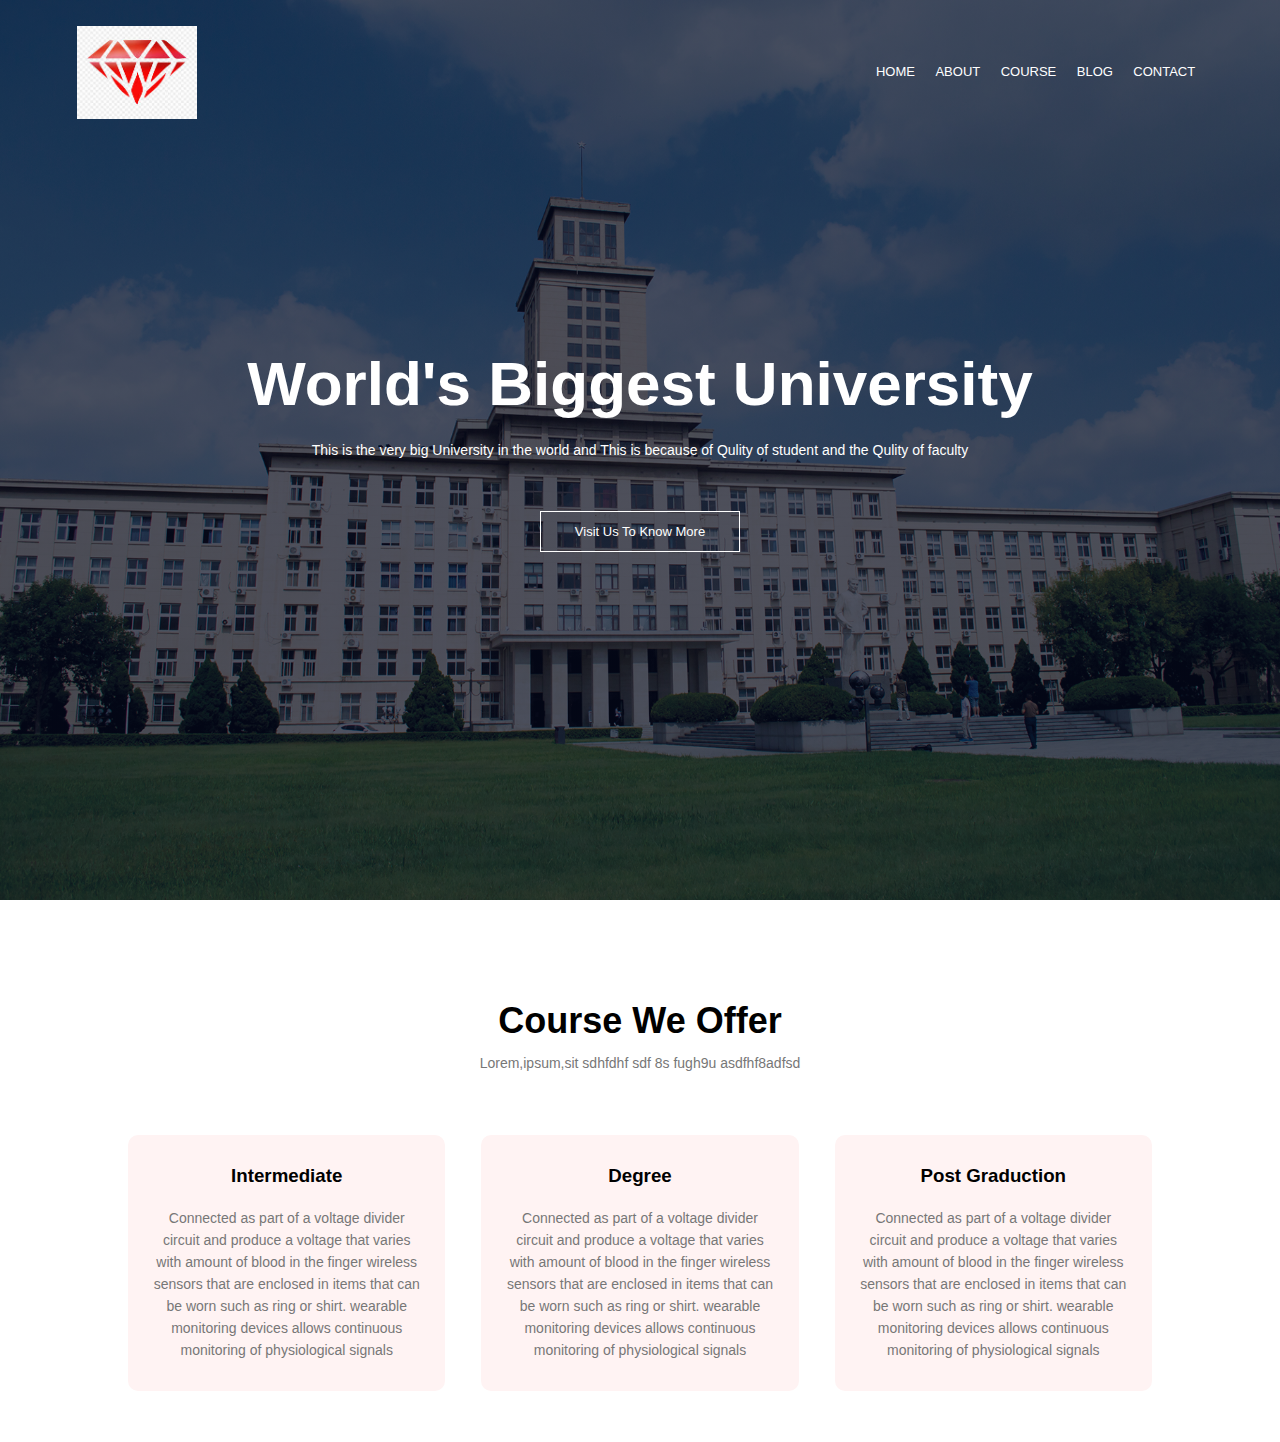
<file: project1/index.html>
<html>
<head>
<meta name="viewport" content="width-device initial-scale=1.0">
<title>
DIAMOND UNIVERSITY
</title>
<link href="style.css" rel="stylesheet"/>
<link rel="stylesheet" href="https://stackpath.bootstrapcdn.com/font-awesome/4.7.0/css/font-awesome.min.css">
</head>
<body>
<section class="header">
<nav>
<a href="index.html" alt="logo"><img src="images/logo.jpg"></a>
<div class="nav-links"id="navLinks">
<i class="fa fa-times" onclick="hiddenMenu()"></i>
<ul>
<li><a href="">HOME</a></li>
<li><a href="">ABOUT</a></li>
<li><a href="">COURSE</a></li>
<li><a href="">BLOG</a></li>
<li><a href="">CONTACT</a></li>
</ul>
<div>
<i class="fa fa-bars" onclick="showMenu()"></i>
</nav>
<div class="text-box">
<h1>World's Biggest University</h1>
<p>This is the very big University in the world and This is because of Qulity of student and the Qulity of faculty</p>
 <a href="" class="hero_btn">Visit Us To Know More</a>
</div>
</section>
<!-- Course -->
<section class="course">
<h1> Course We Offer</h1>
<p>Lorem,ipsum,sit sdhfdhf sdf 8s fugh9u asdfhf8adfsd</p>
<div class="row">
<div class="course-col">
<h3>Intermediate</h3>
<p> Connected as part of a voltage divider circuit and produce
 a voltage that varies with amount of blood in the finger
 wireless sensors that are enclosed in items that can be worn such as ring or shirt.
 wearable monitoring devices allows continuous monitoring of physiological signals
 </p>
 </div>
<div class="course-col">
<h3>Degree</h3>
<p> Connected as part of a voltage divider circuit and produce
 a voltage that varies with amount of blood in the finger
 wireless sensors that are enclosed in items that can be worn such as ring or shirt.
 wearable monitoring devices allows continuous monitoring of physiological signals
 </p>
 </div>
<div class="course-col">
<h3>Post Graduction</h3>
<p> Connected as part of a voltage divider circuit and produce
 a voltage that varies with amount of blood in the finger
 wireless sensors that are enclosed in items that can be worn such as ring or shirt.
 wearable monitoring devices allows continuous monitoring of physiological signals
 </p>
</div>
</div>
</section>
<!-- javaScript for Toggle Menu --->
<script>
var navLinks=document.getElementById("navLinks");
function showMenu(){
navLinks.style.right="0";
}
function hiddenMenu(){
navLinks.style.right="-200px";
}
</script> 
</body>
</html>
</file>
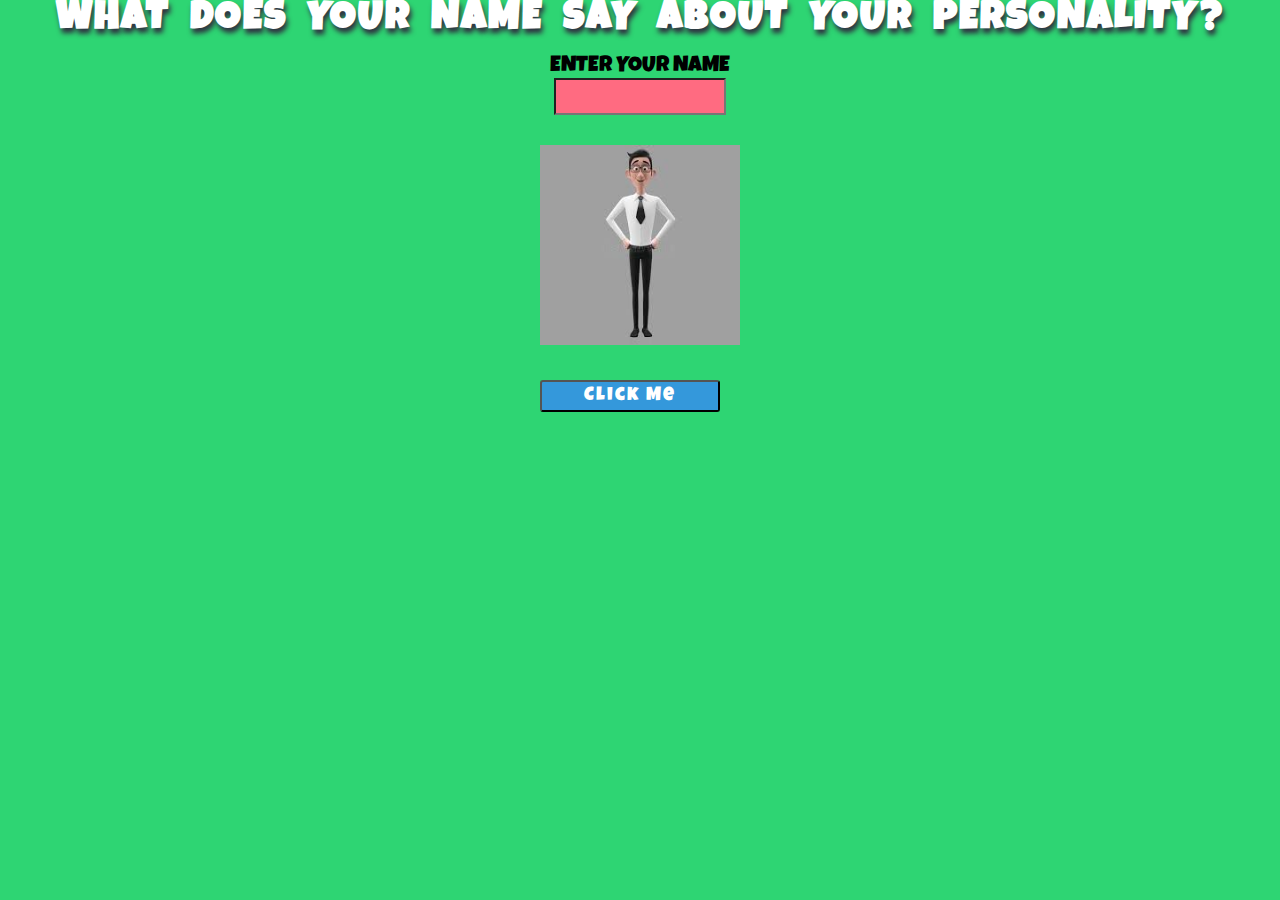
<file: project2/index.html>
<!DOCTYPE html>
<html>
<head>
 <title></title>
 <link rel="stylesheet" type="text/css" href="style.css">
 <link href="https://fonts.googleapis.com/css?family=Luckiest+Guy" rel="stylesheet">
</head>
<body>

<section>
 <h1>WHAT DOES YOUR NAME SAY ABOUT YOUR PERSONALITY?</h1>
        
 <div class="centerDiv">
  <div class="details">
   <label>ENTER YOUR NAME</label><br>
   <input type="text" name="" id="nameid">
  </div>

  <div class="imgdiv">
   <img src="img.jpg" width="200" height="200" class="imgchange">
  </div>

  <button> Click Me</button>
  
 </div>
</section>


<script src="https://cdnjs.cloudflare.com/ajax/libs/jquery/3.4.0/jquery.min.js"></script>

<script>
 $(document).ready(function(){
  $('button').click(function(){
   const name = $('#nameid').val();
   alert(name);
   $('.imgchange').attr('src',`https://joeschmoe.io/api/v1/${name}`);
   const b = $('.imgchange');
   console.log(b);

  });
 });
</script>

</body>
</html>
</file>
<file: project1/style.css>
*{
	margin:0;
	padding:0;
	font-family:'Poppins',sans-serif;
}
.header{
	min-height:100vh;
	width:100%;
	background-image:linear-gradient(rgba(4,9,30,0.7),rgba(4,9,30,0.7)),url(images/uni.jpg);
	background-position:center;
	background-size:cover;
	position:relative;
}
nav{
	display:flex;
	padding:2% 6%;
	justify-content:space-between;
	align-items:center;

}
nav img{
	width:120px;
	
}
.nav-links ul li{
	list-style:none;
	display:inline-block;
	padding:8px;
	
}
.nav-links ul li a{
	color:#fff;
	text-decoration:none;
	font-size:13px;
}
.nav-links ul li::after{
	content:'';
	width:0%;
	height:2px;
	background:#f44336;
	display:block;
	margin:auto;
	
}
.nav-links ul li:hover::after{
	width:100%;
	transition:0.5s;
	
	
}
.text-box{
	width:90%;
	color:#fff;
	position:absolute;
	top:50%;
	left:50%;
	transform:translate(-50%,-50%);
	text-align:center;
}
.text-box h1{
	font-size:62px;
}
.text-box p{
	margin:10px 0 40px;
    font-size:14px;
	color:#fff;
	
}
.hero_btn{
	display:inline-block;
	text-decoration:none;
	color:#fff;
	border:1px solid #fff;
	padding:12px 34px;
	font-size:13px;
	background:transparent;
	position:relative;
	
}
.hero_btn:hover{
	border:1px solid #f44336;
	background:#f44336;
	transition:1s;
	
}
nav .fa{
	display:none;
}
@media(max-width:700px){
	.text-box h1{
	    font-size:20px;
	}
	.nav-links ul li{
		display:block;
	}
	.nav-links{
		position:absolute;
		background:#f44336;
		height:100vh;
		width:200px;
		top:0;
		right:-200px;
		text-align:left;
		z-index:2;
		transition:1s;
	}
	nav .fa{
		display:block;
		color:#fff;
		margin:10px;
		font-size:22px;
		cursor:pointer;
	}
	nav-links ul{
		padding:30px;
	}
	
}
/* -----course----- */
.course{
	width:80%;
	margin:auto;
	text-align:center;
	padding-top:100px;
}
h1{
	font-size:36px;
	font-weight:600;
}
p{
	color:#777;
	font-size:14px;
	font-weight:300;
	line-height:22px;
	padding:10px;
}
.row{
	margin-top:5%;
	display:flex;
	justify-content:space-between;
}
.course-col{
	flex-basis:31%;
	background:#fff3f3;
	border-radius:10px;
	margin-bottom:5%;
	padding:20px 12px;
	box-sizing:border-box;
}
h3{
	text-align:center;
	font-weight:600;
	margin:10px 0;
}
.course-col:hover{
	box-shadow:0 0 20px 0px rgba(0,0,0,0.2);
	transition:0.5;
}
</file>
<file: project2/style.css>
*{
padding: 0; margin: 0; 
box-sizing: border-box; 
font-family: 'Luckiest Guy', cursive;
}

section{width: 100%; height: 100vh; 
display: flex; j
justify-content:center; 
flex-direction: column; 
align-items: center; 
background: #2ed573;
}
section h1{ 
text-shadow: 2px 5px 5px #2f3542; 
word-spacing: 10px; 
margin-bottom: 15px;
font-size:2.5rem; 
text-transform: uppercase; 
letter-spacing: 2px; 
color: white;
}
centerDiv{ 
width: 60%; 
height: 450px; 
box-shadow:2px 2px 2px 5px white;  
display: flex; 
color:#ff6b81; 
flex-direction: column;  
align-items: center; 
justify-content: center; 
background: #57606f; 
color: white;
}
.details{ 
text-align: center; 
text-transform: uppercase; 
}
.details label{
	font-size: 1.4rem;
	}
.details input { 
padding: 10px; 
background-color: #ff6b81; 
color: white; 
text-align: center;
}
.details input[type=text]:focus 
{
  border: 3px solid #555;
}
.imgdiv {margin: 30px 0;}

button {
  background: #3498db;
  width: 180px;
  padding: 4px 0;
  border-radius: 3px;
  color:white;
  font-size: 1.2rem;
  letter-spacing: 2px;
   background-color: darken(#f1c40f, 20%);
  }


  button:hover {
    cursor: pointer;
  }
</file>
